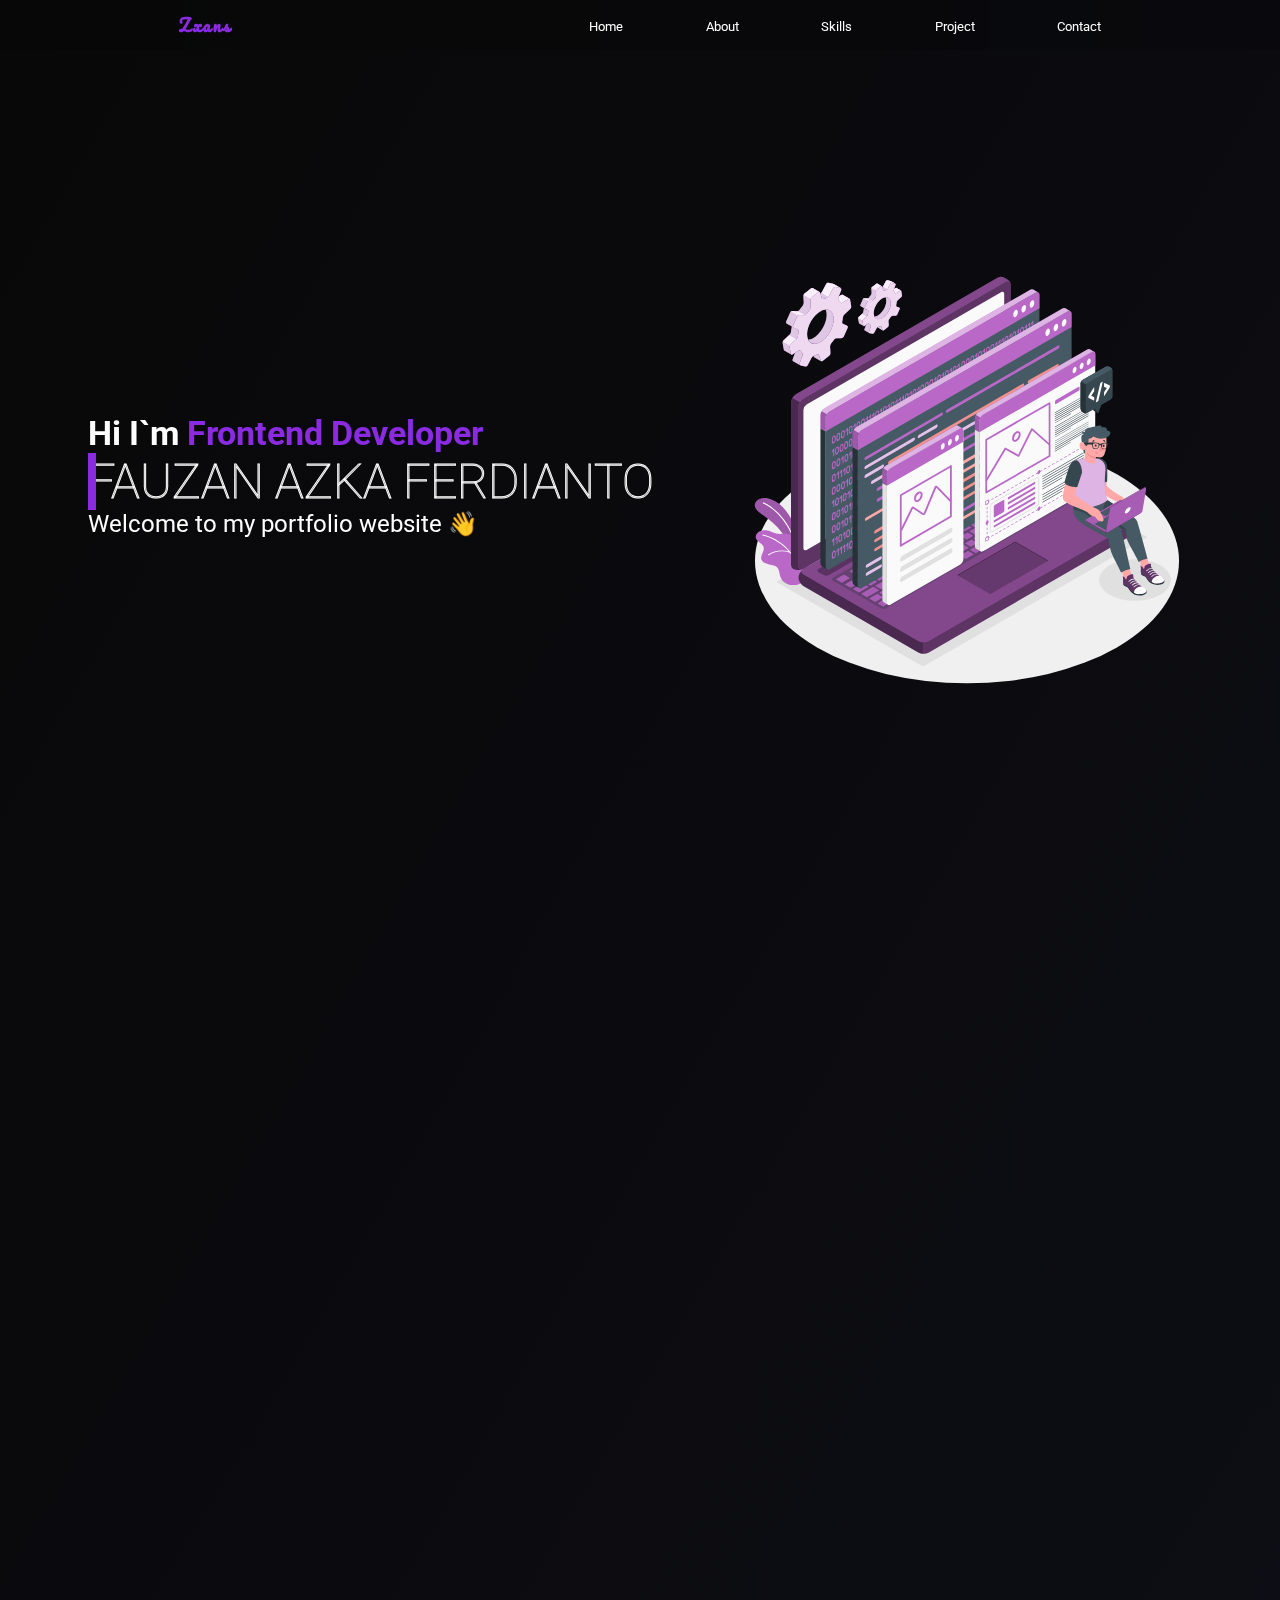
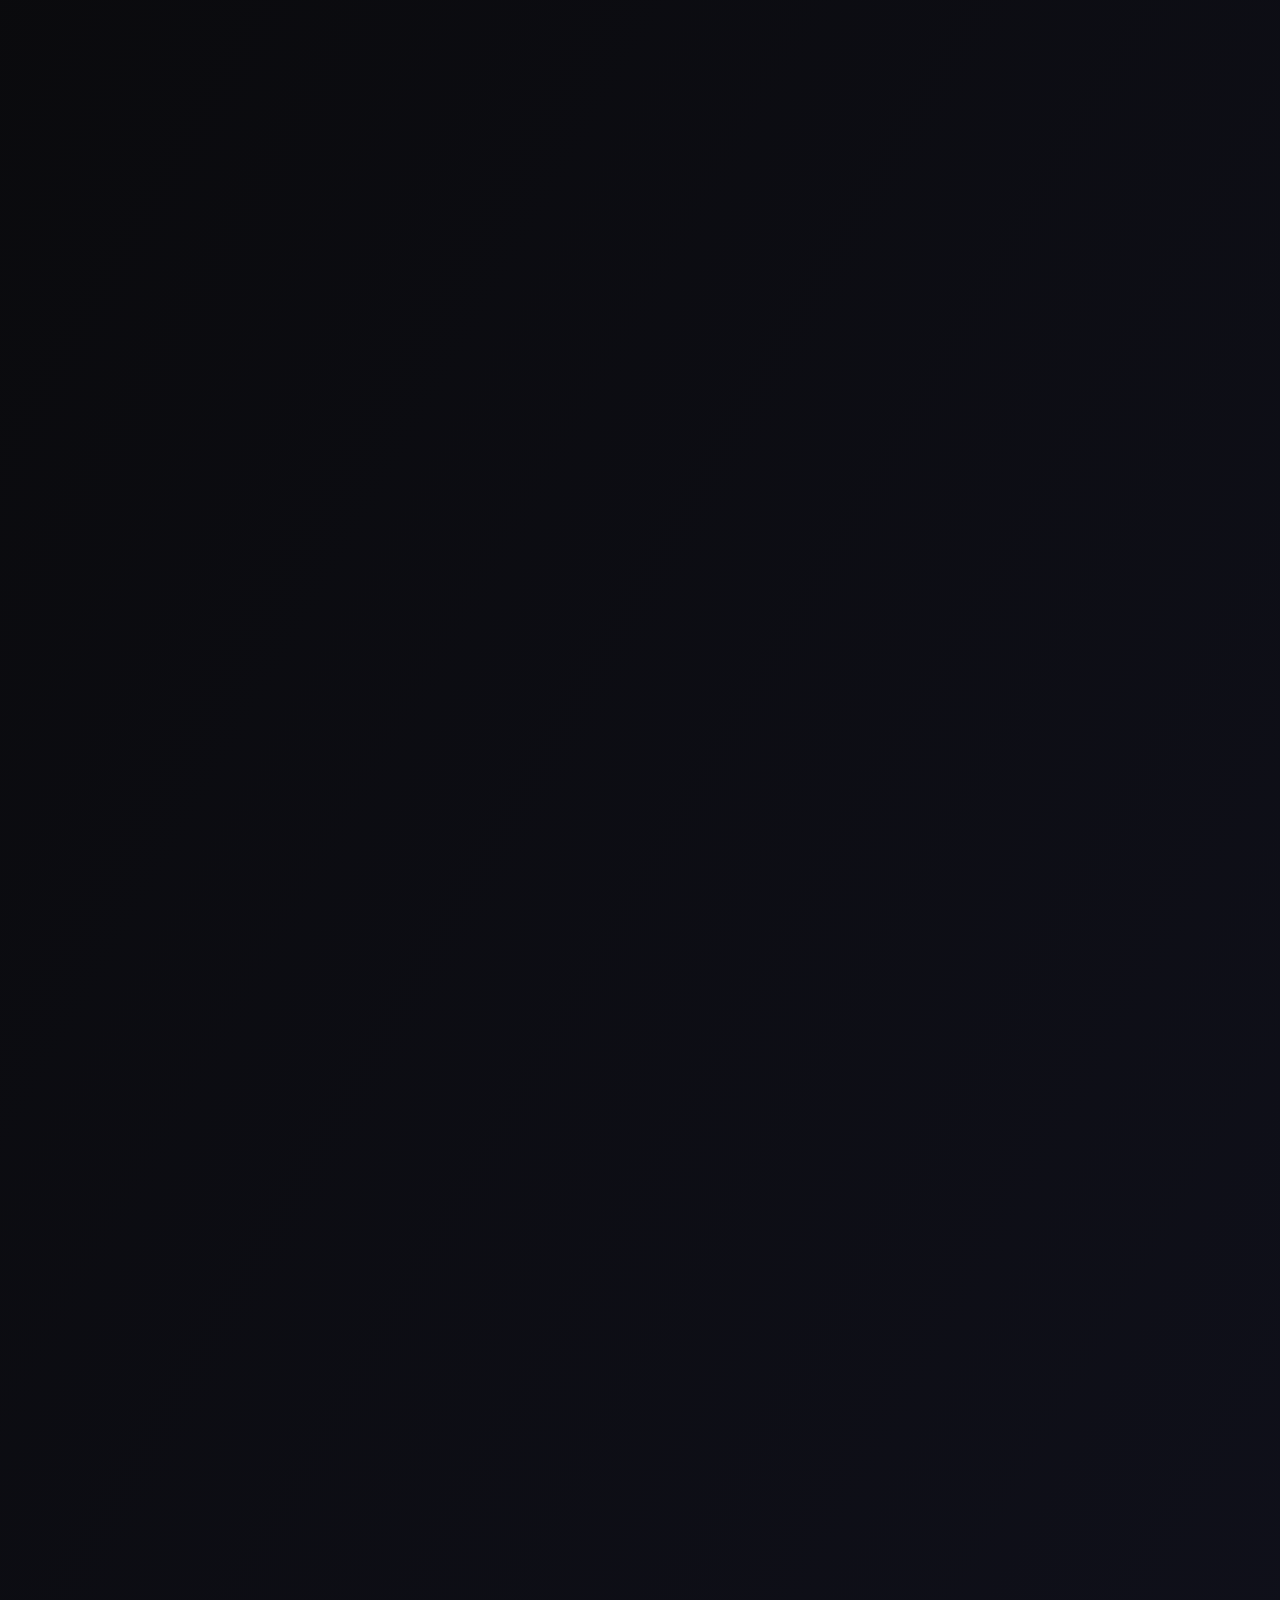
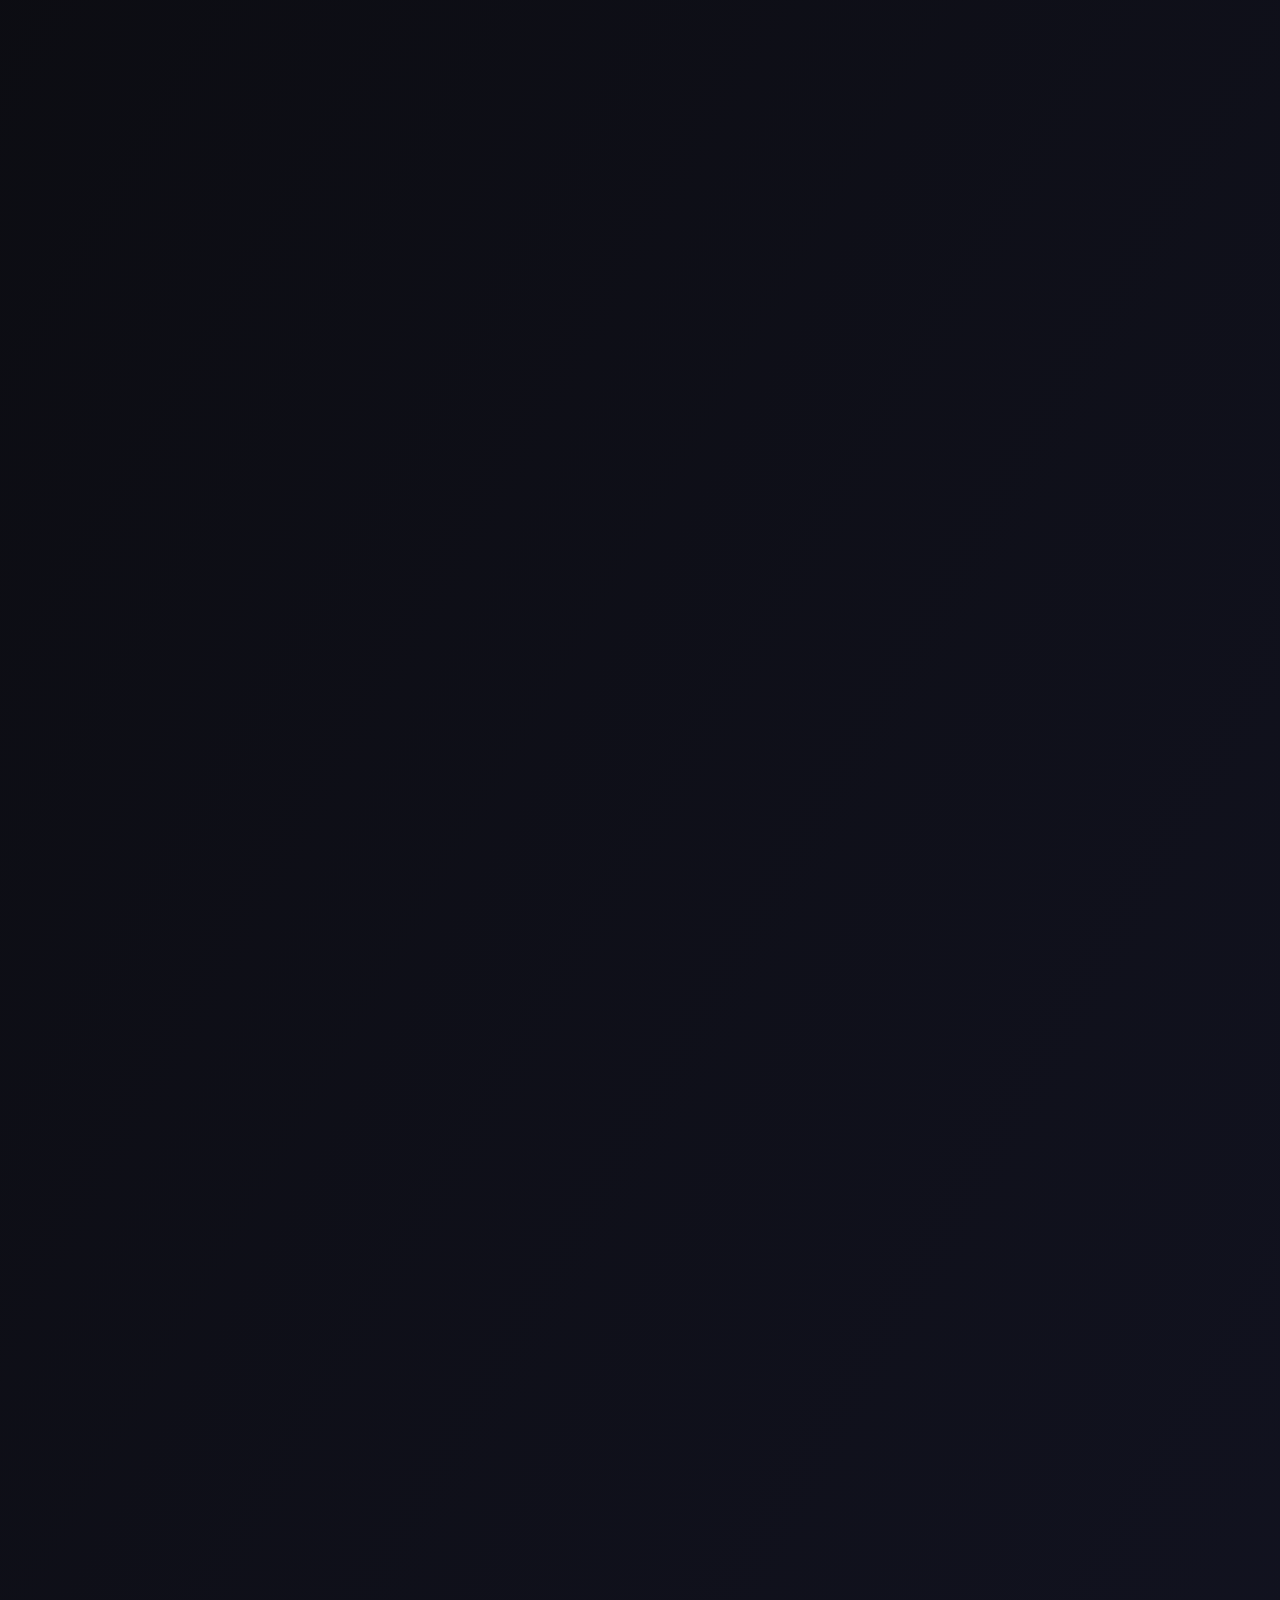
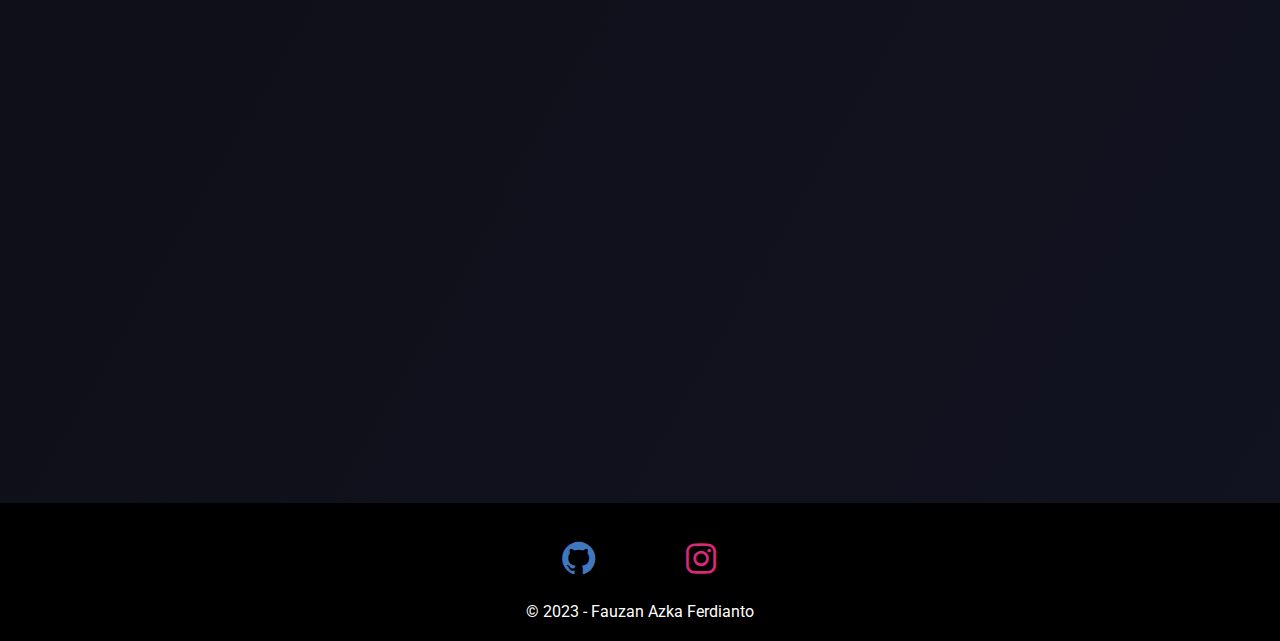
<file: index.html>
<!DOCTYPE html>
<html lang="en">
<head>
    <meta charset="UTF-8">
    <meta name="viewport" content="width=device-width, initial-scale=1.0">
    <title>Portfolio - Fauzan</title>
    <link rel="stylesheet" href="css/style.css">
    <link rel="preconnect" href="https://fonts.googleapis.com">
    <link rel="preconnect" href="https://fonts.gstatic.com" crossorigin>
    <link href="https://fonts.googleapis.com/css2?family=Pacifico&family=Roboto&display=swap" rel="stylesheet">
    <link href="https://unpkg.com/aos@2.3.1/dist/aos.css" rel="stylesheet">
    <link href='https://unpkg.com/boxicons@2.1.4/css/boxicons.min.css' rel='stylesheet'>
</head>
<body>
        <!-- Start - Navbar -->
            <nav>
                <div class="logo">
                    <h4>Zxans</h4>
                </div>

                <ul class="">
                    <li><a href="#home">Home</a></li>
                    <li><a href="#about">About</a></li>
                    <li><a href="#skills">Skills</a></li>
                    <li><a href="#project">Project</a></li>
                    <li><a href="#contact">Contact</a></li>
                </ul>
                
                <div class="menu-toggle">
                    <input type="checkbox">
                    <span></span>
                    <span></span>
                    <span></span>
                </div>
            </nav>
        <!-- End - Navbar -->

        
        <!-- Start - Home -->
        <section id="home" class="home">
            <div data-aos="fade-up"
            data-aos-duration="3000" class="home-wrap">
                <div class="home-content">
                    <h5>Hi I`m <span class="">Frontend Developer</span> </h5>
                    <h1>FAUZAN AZKA FERDIANTO</h1>
                    <p>Welcome to my portfolio website <span>👋</span></p>
                </div>

                <div class="home-img">
                    <img src="img/Developer activity-amico.svg" alt="">
                </div>
            </div>
        </section>
        <!-- End - Home -->

        <!-- Start - About -->
        <section id="about" class="about">
            <div data-aos="fade-up"
            data-aos-duration="3000" class="about-wrap">
                <div class="about-title">
                    <h1>ABOUT</h1>
                </div>

                <div class="about-content">
                    <div class="about-img">
                        <img src="img/fauzan.jpg" alt="">
                    </div>

                    <div class="about-txt">
                        <p>Hallo! Saya adalah Fauzan Azka Ferdianto, seorang mahasiswa teknik informatika yang bersemangat untuk belajar dan berkembang di dunia teknologi. Saat ini, saya sedang mengejar gelar sarjana dalam bidang Teknik Informatika di Universitas Pasundan <br>Saya sangat antusias untuk mempelajari lebih lanjut dan terlibat dalam proyek-proyek yang memungkinkan saya untuk mengaplikasikan pengetahuan dan keterampilan saya. Jika Anda tertarik untuk berkolaborasi atau berbagi gagasan, jangan ragu untuk menghubungi saya.</p>
                        
                    </div>
                </div>
            </div>
        </section>
        <!-- End - About -->

        <!-- Start - Skills -->
        <section id="skills" class="skills">
            <div data-aos="fade-up"
            data-aos-duration="3000" class="skills-wrap">
                <div class="skills-title">
                    <h1>SKILLS</h1>
                </div>

                <div class="skills-content">
                    <div class="html">
                        <img src="img/html.png" alt="logo html">
                        <p>HTML</p>
                    </div>

                    <div class="css">
                        <img src="img/css.png" alt="logo css">
                        <p>CSS</p>
                    </div>

                    <div class="premiere">
                        <img src="img/premiere-pro.png" alt="">
                        <p>PREMIERE</p>
                    </div>
                </div>
            </div>
        </section>
        <!-- End - Skills -->

        <!-- Start - project -->
        <section id="project" class="project">
            <div data-aos="fade-up"
            data-aos-duration="3000" class="project-wrap">
                <div class="project-title">
                    <h1>PROJECTS</h1>
                </div>

                <div class="project-content">
                    <div class="profile-card">
                        <a href="project/Profile Card/index.html" target="_blank">
                            <img src="img/Profile-card.png" alt="">
                        </a>
                    </div>

                    <div class="barca">
                        <a href="project/Latihan7/index.html" target="_blank">
                            <img src="img/barca.png" alt="">
                        </a>
                    </div>

                    <div class="naruto">
                        <a href="project/Latihan5/gallery/index.html" target="_blank">
                            <img src="img/naruto.png" alt="">
                        </a>
                    </div>
                </div>
            </div>
        </section>
        <!-- End - project -->
    
        <!-- Start - contact -->
        <section id="contact" class="contact">
            <div data-aos="fade-up"
            data-aos-duration="3000" class="contact-wrap">
                <div class="contact-title">
                    <h1>CONTACT</h1>
                </div>

                <div class="contact-content">
                    <div class="contact-form">
                        <form name="portfolio-contact-form">
                            <label for="name">Name:</label>
                            <input type="text" id="name" name="nama" required>
                
                            <label for="email">Email:</label>
                            <input type="email" id="email" name="email" required>
                
                            <label for="message">Message:</label>
                            <textarea id="message" name="pesan" required></textarea>
                
                            <button type="submit">Submit</button>
                        </form>
                    </div>

                    <div class="contact-right">
                        <div class="contact-item">
                            <div class="contact-item-logo">
                                <img src="img/address.png" alt="">
                            </div>
                            <div class="contact-item-detail">
                                <h4>Address</h4>
                                <p>Bandung Jawa Barat Indonesia</p>
                            </div>
                        </div>

                        <div class="contact-item">
                            <div class="contact-item-logo">
                                <img src="img/phone.png" alt="">
                            </div>
                            <div class="contact-item-detail">
                                <h4>Phone</h4>
                                <p>081394579557</p>
                            </div>
                        </div>

                        <div class="contact-item">
                            <div class="contact-item-logo">
                                <img src="img/email.png" alt="">
                            </div>
                            <div class="contact-item-detail">
                                <h4>Email</h4>
                                <p>azkaferdianto225@gmail.com</p>
                            </div>
                        </div>
                    </div>
                </div>
            </div>
        </section>
        <!-- End - Contact -->

        <!-- Start - Footer -->
        <footer class="footer">
                <div class="footer-sosmed">
                    <div class="github">
                        <a href="https://github.com/smthlikeu" target="_blank">
                            <i class='bx bxl-github' style='color:#4078c0' ></i>
                        </a>
                    </div>

                    <div class="instagram">
                        <a href="https://www.instagram.com/fauzanazkf_/" target="_blank">
                            <i class='bx bxl-instagram' style='color:#d62976'  ></i>
                        </a>
                    </div>
                </div>
                
                <div class="footer-content">
                    <p> &copy; 2023 - Fauzan Azka Ferdianto</p>
                </div>
        </footer>
        <!-- End - Footer -->


       
    <script src="js/script.js"></script>
    <script src="https://unpkg.com/aos@2.3.1/dist/aos.js"></script>
    <script>
        AOS.init();
    </script>
    <script>
        const scriptURL = 'https://script.google.com/macros/s/AKfycbxmsnEtZ78G9hVDo58r3S6lGe6Ffw679TjgUC4N_fB3gSS9U11ZaSrzlanIcrIDCVvj/exec'
        const form = document.forms['portfolio-contact-form']
        

      
        form.addEventListener('submit', e => {
          e.preventDefault()
          fetch(scriptURL, { method: 'POST', body: new FormData(form)})
            .then((response) => {
                console.log('Success!', response)
                form.reset();
            })
            .catch((error) => console.error('Error!', error.message))
        })
      </script>
</body>
</html>
</file>
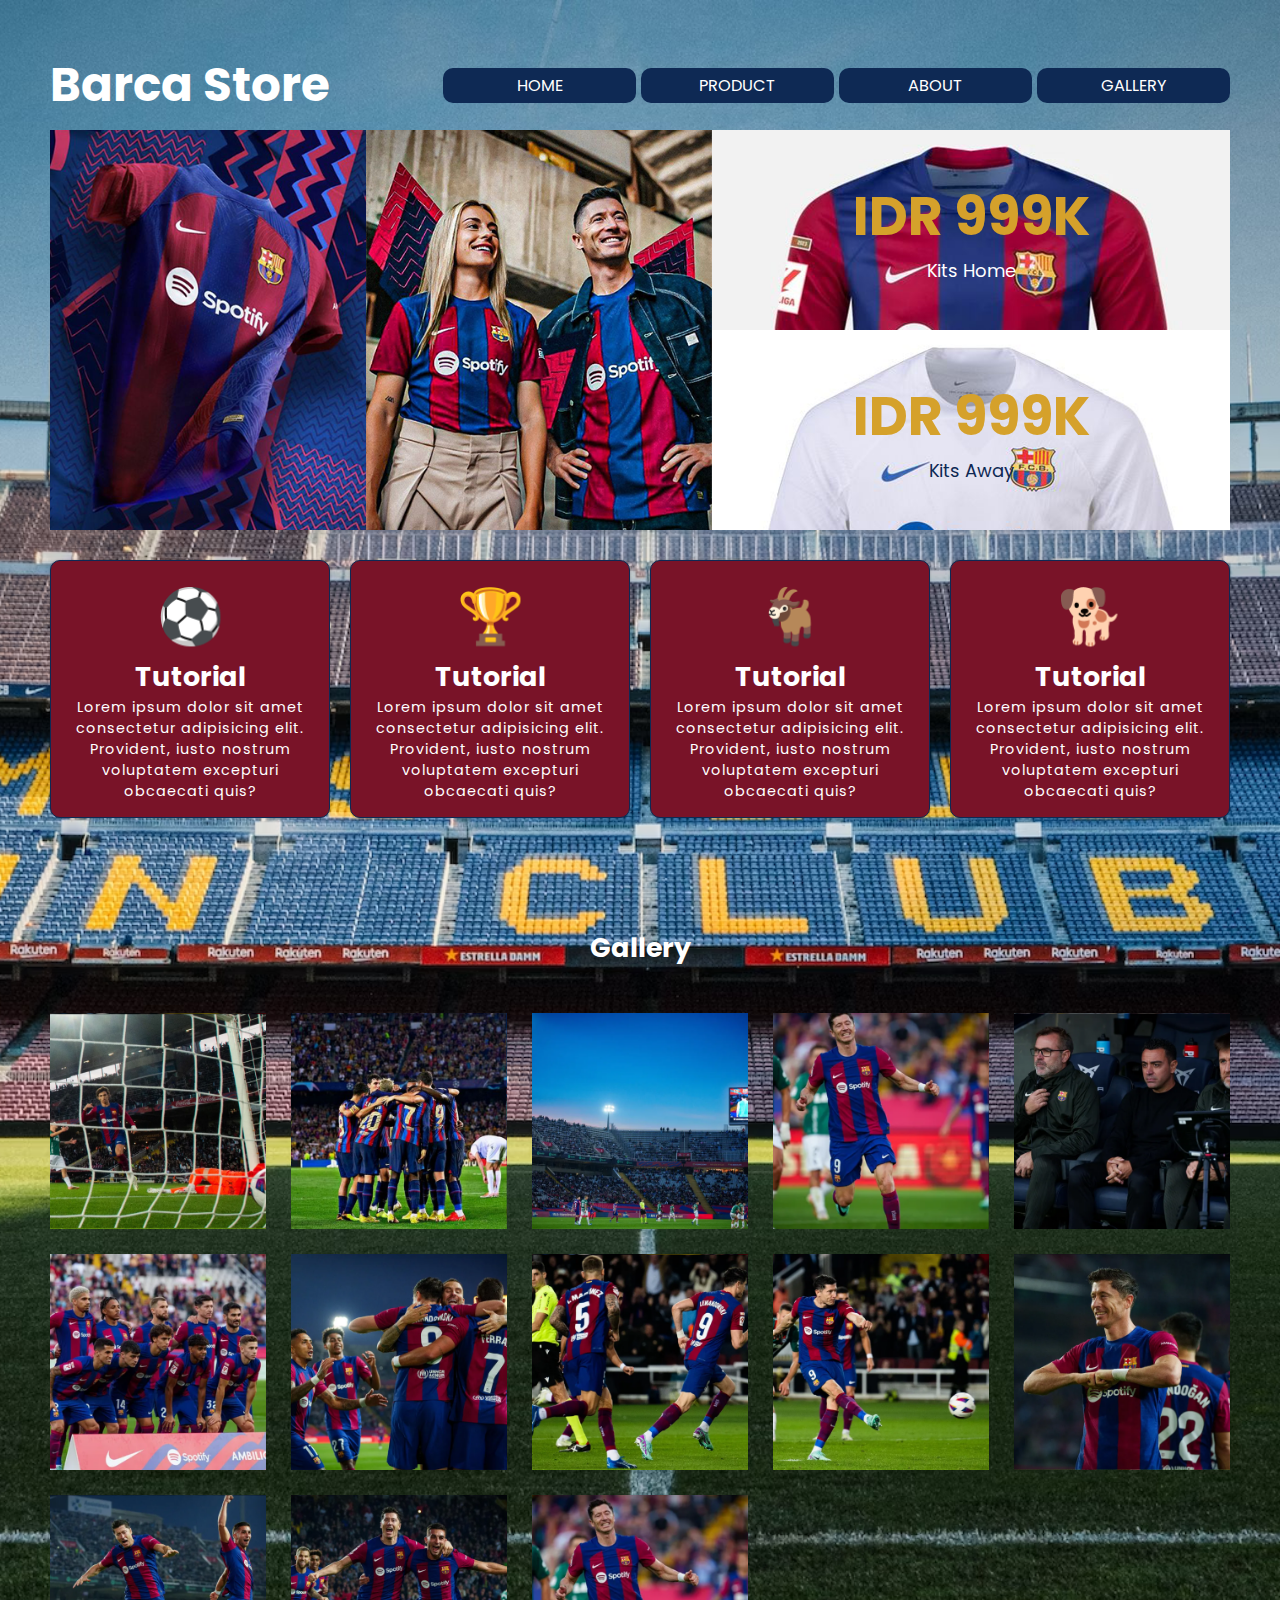
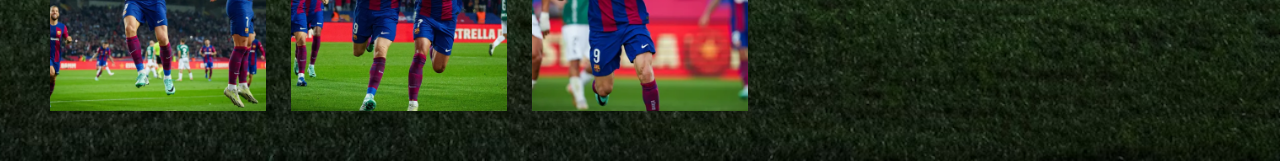
<file: project/Latihan7/index.html>
<!DOCTYPE html>
<html lang="en">
<head>
    <meta charset="UTF-8">
    <meta name="viewport" content="width=device-width, initial-scale=1.0">
    <title>Barcelona Merch</title>
    <link rel="preconnect" href="https://fonts.googleapis.com">
    <link rel="preconnect" href="https://fonts.gstatic.com" crossorigin>
    <link href="https://fonts.googleapis.com/css2?family=Poppins:wght@100;400&display=swap" rel="stylesheet">
    <link rel="stylesheet" href="style.css">
</head>
<body>

    <div class="container">
        <header class="header">
            <div class="hero">
                <h2 class="heading">Barcelona Merch Shop</h2>
                <p class="sub-heading">Kits</p>
            </div>
            <div class="features feature-1">
                <h4 class="price">IDR 999K</h4>
                <p class="item">Kits Home</p>
            </div>
            <div class="features feature-2">
                <h4 class="price">IDR 999K</h4>
                <p class="item">Kits Away</p>
            </div>
        </header>

        <nav class="menu">
            <div class="menu-toggle">
                <input type="checkbox">
                <span></span>
                <span></span>
                <span></span>
            </div>
            <div class="brand">
                <h1>Barca Store</h1>
            </div>
            <ul class="menu-list">
                <li><a href="">Home</a></li>
                <li><a href="">Product</a></li>
                <li><a href="">About</a></li>
                <li><a href="">Gallery</a></li>
            </ul>
        </nav>

        <section class="services">
            <div class="service">
                <div class="icon">⚽</div>
                <h3>Tutorial</h3>
                <p>Lorem ipsum dolor sit amet consectetur adipisicing elit. Provident, iusto nostrum voluptatem excepturi obcaecati quis?</p>
            </div>
            <div class="service">
                <div class="icon">🏆</div>
                <h3>Tutorial</h3>
                <p>Lorem ipsum dolor sit amet consectetur adipisicing elit. Provident, iusto nostrum voluptatem excepturi obcaecati quis?</p>
            </div>
            <div class="service">
                <div class="icon">🐐</div>
                <h3>Tutorial</h3>
                <p>Lorem ipsum dolor sit amet consectetur adipisicing elit. Provident, iusto nostrum voluptatem excepturi obcaecati quis?</p>
            </div>
            <div class="service">
                <div class="icon">🐕</div>
                <h3>Tutorial</h3>
                <p>Lorem ipsum dolor sit amet consectetur adipisicing elit. Provident, iusto nostrum voluptatem excepturi obcaecati quis?</p>
            </div>
        </section>

        <section class="gallery">
           <h2>Gallery</h2>
            <img src="img/1.png" alt="">
            <img src="img/2.png" alt="">
            <img src="img/3.png" alt="">
            <img src="img/4.png" alt="">
            <img src="img/5.png" alt="">
            <img src="img/6.png" alt="">
            <img src="img/7.png" alt="">
            <img src="img/8.png" alt="">
            <img src="img/9.png" alt="">
            <img src="img/10.png" alt="">
            <img src="img/11.png" alt="">
            <img src="img/12.png" alt="">
            <img src="img/13.png" alt="">
        </section>
    </div>
    <script>
        const menuToggle = document.querySelector('.menu-toggle input');
        const nav = document.querySelector('nav ul');

        menuToggle.addEventListener('click', function() {
        nav.classList.toggle('slide');
        });
    </script>
</body>
</html>
</file>
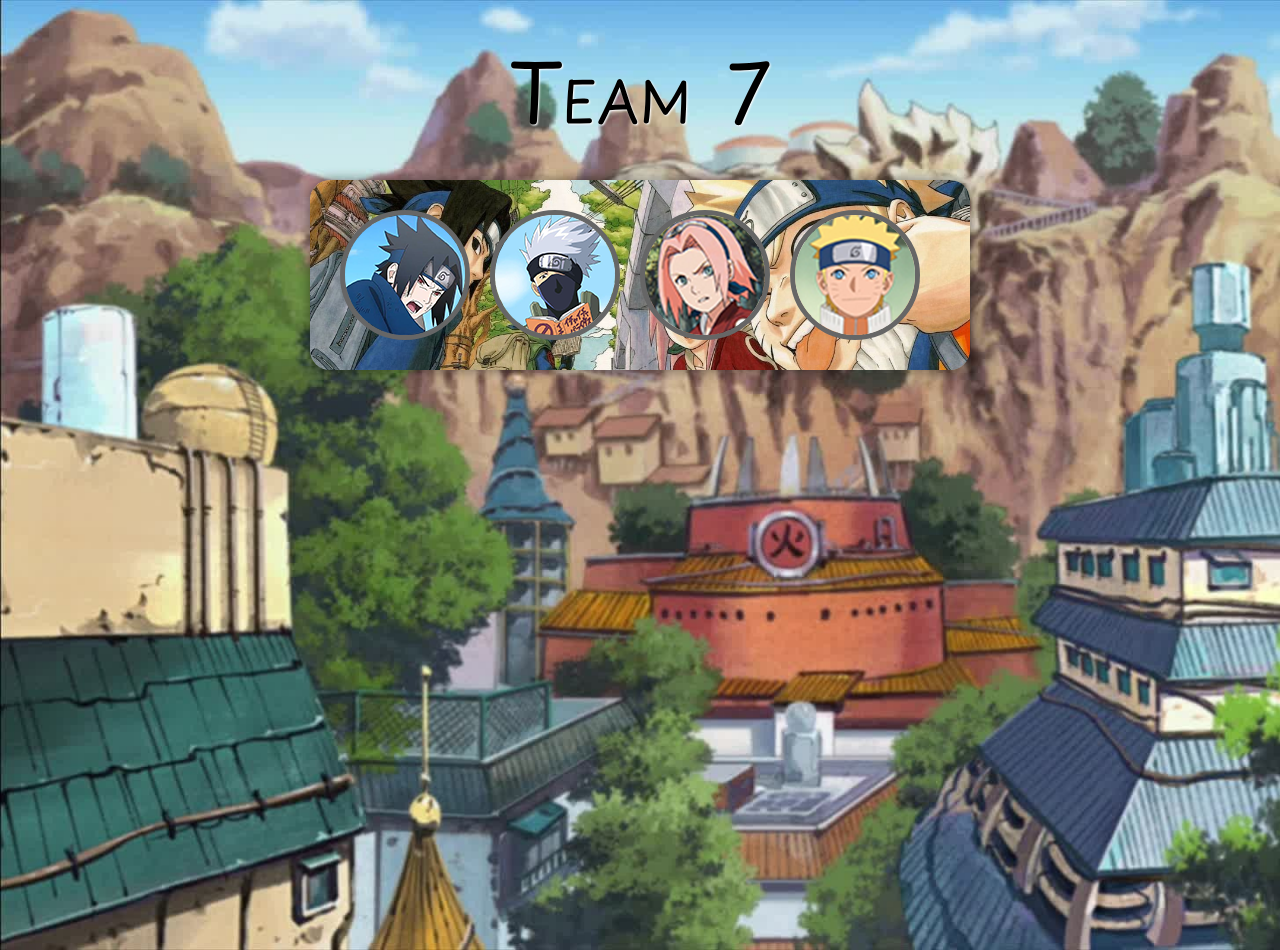
<file: project/Latihan5/gallery/index.html>
<!DOCTYPE html>
<html lang="en">
<head>
    <meta charset="UTF-8">
    <meta name="viewport" content="width=device-width, initial-scale=1.0">
    <title>Tugas 5</title>
    <link rel="stylesheet" href="css/reset.css">
    <link rel="stylesheet" href="css/stylesheet.css">



</head>
<body>
    <h1>Team 7</h1>

    <div class="container">

        <ul class="gallery">
            <li>
                <a href="#gambar-1">
                    <img src="img/thumbs/sasuke.png" alt="Sasuke">
                    <span>Sasuke</span>
                </a>

                <div class="overlay" id="gambar-1">
                    <a href="#" class="close">x close</a>
                    <a href="#gambar-4" class="prev">prev</a>
                    <img src="img/full/sasuke.png" alt="Sasuke">
                    <a href="#gambar-2" class="next">next</a>
                </div>
            </li>

            <li>
                <a href="#gambar-2">
                    <img src="img/thumbs/kakashi.png" alt="Kakashi">
                    <span>Kakashi</span>
                </a>

                
                <div class="overlay" id="gambar-2">
                    <a href="#" class="close">x close</a>
                    <a href="#gambar-1" class="prev">prev</a>
                    <img src="img/full/kakashi.png" alt="Kakashi">
                    <a href="#gambar-3" class="next">next</a>
                </div>
            </li>
            
            <li>
                <a href="#gambar-3">
                    <img src="img/thumbs/sakura.png" alt="Sakura">
                    <span>Sakura</span>
                </a>

                
                <div class="overlay" id="gambar-3">
                    <a href="#" class="close">x close</a>
                    <a href="#gambar-2" class="prev">prev</a>
                    <img src="img/full/sakura.png" alt="Sakura">
                    <a href="#gambar-4" class="next">next</a>
                </div>
            </li>
            
            <li>
                <a href="#gambar-4">
                    <img src="img/thumbs/naruto.png" alt="Naruto">
                    <span>Naruto</span>
                </a>

                <div class="overlay" id="gambar-4">
                    <a href="#" class="close">x close</a>
                    <a href="#gambar-3" class="prev">prev</a>
                    <img src="img/full/naruto.png" alt="Naruto">
                    <a href="#gambar-1" class="next">next</a>
                </div>
            </li>
    
            <div class="clear"></div>
        </ul>
    </div>

    
</body>
</html>
</file>
<file: css/style.css>
* {
  margin: 0;
  padding: 0;
  scroll-behavior: smooth;
  box-sizing: border-box;
  text-decoration: none;
}

body {
  font-family: 'Roboto', sans-serif;
  overflow-x: hidden;
  background-image: linear-gradient(120deg, #080808, #121321);
  color: #fff;
}
/* Start - Navbar */
nav {
  display: flex;
  background-color: rgba(0, 0, 0, 0.1);
  backdrop-filter: blur(100px);
  justify-content: space-around;
  color: #fff;
  height: 50px;
  align-items: center;
  position: fixed;
  width: 100%;
  top: 0;
  right: 0;
  z-index: 999;
}

nav .logo {
  font-family: 'Pacifico', cursive;
  letter-spacing: 2px;
  color: blueviolet;
}

nav ul {
  display: flex;
  list-style: none;
  width: 40%;
  justify-content: space-between;
}

nav ul li a {
  color: #fff;
  text-decoration: none;
  font-size: 0.8em;
}

nav ul li a:hover {
  color: blueviolet;
}

/* Hamburger menu */
.menu-toggle {
  display: none;
  flex-direction: column;
  height: 20px;
  justify-content: space-between;
  position: relative;
}

.menu-toggle input {
  position: absolute;
  width: 40px;
  height: 28px;
  left: -5px;
  top: -3px;
  opacity: 0;
  cursor: pointer;
  z-index: 998;
}

.menu-toggle span {
  display: block;
  width: 28px;
  height: 3px;
  background-color: rgb(195, 169, 220);
  border-radius: 3px;
  transition: all 0.5s;
}

/* Hamburger Menu Animasi */
.menu-toggle span:nth-child(2) {
  transform-origin: 0 0;
}

.menu-toggle span:nth-child(4) {
  transform-origin: 0 100%;
}

.menu-toggle input:checked ~ span:nth-child(2) {
  background-color: blueviolet;
  transform: rotate(45deg) translate(-1px, -1px);
}

.menu-toggle input:checked ~ span:nth-child(4) {
  background-color: blueviolet;
  transform: rotate(-45deg) translate(-1px, 0);
}

.menu-toggle input:checked ~ span:nth-child(3) {
  transform: scale(0);
}
/* End - Navbar */

/* Start - Home */

.home-wrap {
  display: flex;
  justify-content: space-evenly;
  align-items: center;
  flex-direction: row;
  padding: 250px 0 250px;
}

.home .home-img {
  width: 450px;
  height: 450px;
  display: flex;
  align-items: center;
  justify-content: center;
}
.home-content {
  display: flex;
  flex-direction: column;
  justify-content: space-between;
}

.home-content h5 {
  font-size: 34px;
}

.home-content h5 span {
  color: blueviolet;
}

.home-content h1 {
  font-size: 48px;
  -webkit-text-stroke: 1px #fff;
  color: transparent;
  font-weight: 100;
  position: relative;
}

.home-content h1::before {
  content: 'FAUZAN AZKA FERDIANTO';
  position: absolute;
  width: 0%;
  height: 100%;
  overflow: hidden;
  color: blueviolet;
  border-right: 8px solid blueviolet;
  transition: 1s ease-in-out;
}

.home-content h1:hover::before {
  width: 100%;
  filter: drop-shadow(0 0 10px rgb(138, 43, 226));
}

.home-content p {
  font-size: 24px;
}
/* End - Home */

/* Start - About */

.about-wrap {
  display: flex;
  flex-direction: column;
  padding: 100px 0 300px;
}

.about-title {
  margin: auto;
  font-size: 48px;
  color: transparent;
  -webkit-text-stroke: 0.1px #fff;
}

.about-content {
  display: flex;
  text-align: justify;
  align-items: center;
  justify-content: space-evenly;
  margin-top: 150px;
}

.about-img {
  width: 300px;
  height: 300px;
  border-radius: 50%;
  border: 3px solid blueviolet;
  overflow: hidden;
}

.about-img img {
  height: 100%;
  width: 100%;
  transition: 0.5s;
}

.about-img img:hover {
  transform: scale(1.2);
}

.about-txt {
  font-size: 20px;
  width: 50%;
  text-align: justify;
  padding: 20px;
  background: linear-gradient(135deg, rgba(255, 255, 255, 0.1), rgba(255, 255, 255, 0));
  backdrop-filter: blur(10px);
  -webkit-backdrop-filter: blur(10px);
  border-radius: 20px;
  border: 1px solid rgba(255, 255, 255, 0.18);
  box-shadow: 0 8px 32px 0 rgba(138, 43, 226, 0.37);
}
/*  End - About */

/* Start - Skills */
.skills-wrap {
  display: flex;
  flex-direction: column;
  text-align: center;
  padding: 100px 0 300px;
}

.skills-title {
  font-size: 48px;
  color: transparent;
  -webkit-text-stroke: 0.1px #fff;
}

.skills-content {
  display: flex;
  justify-content: space-evenly;
  margin-top: 150px;
}

.html img,
.css img,
.premiere img {
  width: 100%;
  height: 100%;
  margin-bottom: 10px;
}

.html,
.css,
.premiere {
  height: 200px;
  width: 200px;
  padding: 50px;
  background: linear-gradient(135deg, rgba(255, 255, 255, 0.1), rgba(255, 255, 255, 0));
  backdrop-filter: blur(10px);
  -webkit-backdrop-filter: blur(10px);
  border-radius: 20px;
  border: 1px solid rgba(255, 255, 255, 0.18);
  box-shadow: 0 8px 32px 0 rgba(138, 43, 226, 0.37);
  transition: 1s;
}

.html :hover,
.css :hover,
.premiere :hover {
  transform: scale(1.1);
}

/* End - Skills */

/* Start - project */
.project-wrap {
  display: flex;
  flex-direction: column;
  text-align: center;
  padding: 100px 0 0;
}

.project-title {
  font-size: 48px;
  color: transparent;
  -webkit-text-stroke: 0.1px #fff;
}

.project-content {
  flex-direction: column;
  margin: 100px auto 0;
  width: 80%;
}

.project-content img {
  border-radius: 10px;
  margin-bottom: 100px;
}

.profile-card img,
.barca img,
.naruto img {
  width: 70%;
  height: 70%;
  transition: 0.5s;
}

.profile-card img:hover,
.barca img:hover,
.naruto img:hover {
  transform: scale(1.1);
}
/* End - project */

/* Start - Contact */

.contact-wrap {
  display: flex;
  flex-direction: column;
  padding: 100px 0 95px;
}

.contact-title {
  font-size: 48px;
  color: transparent;
  -webkit-text-stroke: 0.1px #fff;
  text-align: center;
}

.contact-content {
  display: flex;
  justify-content: space-around;
  margin: 120px 0 30px;
}

.contact-form {
  width: 100%;
  max-width: 600px;
  padding: 20px;
  box-sizing: border-box;
}

form {
  display: flex;
  flex-direction: column;
}

label {
  margin-bottom: 5px;
}

input,
textarea {
  margin-bottom: 20px;
  padding: 10px;
  border: 1px solid #ccc;
  border-radius: 4px;
  resize: none;
}

textarea {
  height: 100px;
}

button {
  background-color: #4caf50;
  color: white;
  padding: 10px 20px;
  border: none;
  border-radius: 4px;
  cursor: pointer;
  width: 100%;
}

button:hover {
  background-color: #45a049;
}

.contact-right {
  display: flex;
  flex-direction: column;
  padding-top: 40px;
}

.contact-item {
  display: flex;
  flex-direction: row;
  gap: 25px;
  margin-bottom: 62px;
}

.contact-item-logo {
  padding: 10px;
  background-color: white;
  border-radius: 20%;
}

.contact-item-logo img {
  width: 22px;
  height: 22px;
}

/* End - Contact */

/* Start - Footer */
.footer {
  background-color: rgb(0, 0, 0);
  backdrop-filter: blur(100px);
  text-align: center;
  color: white;
  padding: 20px;
}

.footer-sosmed {
  display: flex;
  flex-direction: row;
  gap: 50px;
  align-items: center;
  justify-content: center;
}

.github,
.instagram {
  font-size: 40px;
  margin: 16px;
}

/* End - Footer */

/* Responsive Breakpoint */
/* ukuran tablet */
@media screen and (max-width: 768px) {
  nav ul {
    width: 50%;
  }

  .home-wrap {
    flex-direction: column-reverse;
    text-align: center;
  }

  .home-content {
    margin-top: 50px;
  }

  .home .home-img {
    width: 270px;
    height: 270px;
  }

  .home-content h1::before {
    display: none;
  }

  .about-content {
    display: flex;
    flex-direction: column;
    margin-top: 50px;
  }

  .about-img {
    width: 250px;
    height: 250px;
  }

  .about-txt {
    margin-top: 50px;
    width: 80%;
  }

  .skills-content {
    flex-direction: column;
    margin: 50px auto 0;
    gap: 20px;
  }

  .project-content {
    margin-top: 50px;
  }

  .project-content img {
    margin-bottom: 25px;
  }

  .contact-content {
    flex-direction: column;
    margin-top: 50px;
  }

  .contact-form {
    width: 80%;
    margin: auto;
  }

  .contact-right {
    margin: 0 auto;
  }
}

/* ukuran mobile */
@media screen and (max-width: 576px) {
  .menu-toggle {
    display: flex;
  }

  nav ul {
    position: absolute;
    right: 0;
    top: 0;
    width: 40%;
    height: 800px;
    justify-content: space-evenly;
    flex-direction: column;
    align-items: center;
    background-color: black;
    z-index: -1;
    transform: translateX(100%);
    transition: all 1s;
    opacity: 0;
  }

  nav ul.slide {
    opacity: 1;
    transform: translateX(0);
  }

  .home-wrap {
    flex-direction: column-reverse;
    padding: 100px 0 0;
    margin: auto;
    width: 100%;
  }

  .home .home-img {
    width: 270px;
    height: 270px;
  }

  .about-title,
  .skills-title,
  .project-title,
  .contact-title {
    font-size: 32px;
  }

  .about-wrap {
    padding-bottom: 0;
  }

  .about-img {
    width: 150px;
    height: 150px;
  }

  .about-txt {
    font-size: 14px;
  }

  .html img,
  .css img,
  .premiere img {
    width: 90%;
    height:90%;
    margin-bottom: 10px;
  }

  .html,
  .css,
  .premiere {
    height: 150px;
    width: 150px;
    padding: 30px;
  }

  .skills-wrap {
    padding-bottom: 0;
  }
  
  .project-wrap {
    padding-bottom:60px;
  }

  .contact-wrap {
    padding-bottom:0 ;
  }
}
</file>
<file: project/Latihan7/style.css>
* {
    margin: 0;
    padding: 0;
}

img {
    width: 100%;
}

body {
    background-color: #ddd;
    font-size: 18px;
    font-family: 'Poppins', sans-serif;
    margin: 50px;
    background-image: url(img/bg.png);
    background-size: cover;
    background-repeat: no-repeat;
    background-position: center;
}

/* container */
.container {
    display: grid;
    gap: 10px;
}

/* Header */
.header {
    display: grid;
    grid-template-areas: 
        'hero hero feature-1'
        'hero hero feature-2';
}

.hero {
    grid-area: hero;
    min-height: 300px;
    background-image: url(img/hero.png);
    background-size: cover;
    background-position: center;
    padding: 50px;
}

.hero > * {
    display: none;
}

.features {
    background-color: #000;
    color: white;
    display: grid;
    /* justify-content: center;
    align-content: center; */
    place-content: center;
    text-align: center;
    cursor: pointer;
}

.feature-1 {
    grid-area: feature-1;
    background-image: url(img/home.png);
    background-size: cover;
    color: white;
}

.feature-2 {
    grid-area: feature-2;
    background-image: url(img/away.png);
    background-size: cover;
    color: #0E2954;
}

.features .price {
    font-size: 3em;
    font-weight: 200px;
    color: #D5A12B;
}


/* Navigasi */
.menu {
    order: -1;
    display: grid;
    grid-template-columns: 1fr 2fr;
    align-items: center;
}

.menu .brand {
    font-size: 1.3em;
    color: #000000;
}

.menu .brand h1 {
    color: white;
}

.menu ul {
    list-style: none;
    display: grid;
    grid-template-columns: repeat(auto-fit, minmax(100px, 1fr));
    gap: 5px;
}

.menu a {
    display: block;
    background-color: #0E2954;
    color: white;
    text-decoration: none;
    text-align: center;
    padding: 5px;
    text-transform: uppercase;
    font-size: 0.9em;
    border-radius: 10px;
}

.menu a:hover {
    background-color: #791328;
}

/* Hamburger menu */
.menu-toggle {
    display: none;
    flex-direction: column;
    height: 20px;
    justify-content: space-between;
    position: relative;
    z-index: 2;
}

.menu-toggle input {
    position: absolute;
    width: 40px;
    height: 28px;
    left: -5px;
    top: -3px;
    opacity: 0;
    cursor: pointer;
    z-index: 2;
}

.menu-toggle span {
    display: block;
    width: 28px;
    height: 3px;
    background-color: #0E2954 ;
    border-radius: 3px;
    transition: all 0.5s;
}

/* Hamburger Menu Animasi */
.menu-toggle span:nth-child(2) {
    transform-origin: 0 0;
}

.menu-toggle span:nth-child(4) {
    transform-origin: 0 100%;
}

.menu-toggle input:checked ~ span:nth-child(2) {
    background-color: #B02F55;
    transform: rotate(45deg) translate(-1px, -1px);
}

.menu-toggle input:checked ~ span:nth-child(4) {
    background-color: #B02F55;
    transform: rotate(-45deg) translate(-1px, 0);
}

.menu-toggle input:checked ~ span:nth-child(3) {
    transform: scale(0);
}

/* services */
.services {
    display: grid;
    grid-template-columns: repeat(auto-fit, minmax(200px, 1fr));
    gap: 20px;
}

.service {
    background-color: #791328;
    padding: 15px;
    text-align: center;
    border: 1px solid #0E2954;
    border-radius: 10px;
    box-shadow: 0 0 2px rgba(0, 0, 0, 0.3);
    color: white;
    margin-top: 20px;
}

.service:hover {
    background-color: #0E2954;
}

.service .icon {
    font-size: 3em;
}

.service h3 {
    font-size: 1.5em;
}

.service p {
    font-weight: 200px;
    letter-spacing: 1px;
    font-size: 0.8em;
}

/* Gallery */
.gallery {
    margin-top: 100px;
    display: grid;
    grid-template-columns: repeat(auto-fit, minmax(200px, 1fr));
    gap: 25px;
}

.gallery h2 {
    color: white;
    /* grid-column-start: 1;
    grid-column-end: -1; */
    grid-column: 1 / -1;
    text-align: center;
    margin-bottom: 20px;
}

.gallery img:hover {
    transform: scale(1.1);
    transition: 0.8s;
}

/* Responsive breakpoint */
@media (max-width: 1024px) {
    .menu {
        order: inherit;
        grid-template-columns: 1fr;
    }

    .menu .brand {
        display: none;
    }

    .hero > * {
        display: block;
        background-color: #000;
        color: white;
        padding: 5px;
        margin-bottom: 5px;
    }

    .hero {
        display: flex;
        flex-direction: column;
        align-items: start;
        justify-content: center;
    }
}

@media (max-width: 768px) {
    .menu {
        order: -1;
        justify-items: end;
    }
    .menu-toggle {
        display: flex;
    }
    .menu ul {
        display: flex;
        position: absolute;
        right: 0;
        top: 0;
        width: 100%;
        height: 100vh;
        justify-content: space-evenly;
        flex-direction: column;
        align-items: center;
        background-color: #0E2954;
        z-index: 1;
        transform: translateY(-100%);
        transition: all 1s;
        opacity: 0;
    }

    .menu ul.slide {
        opacity: 1;
        transform: translateY(0);
    }
}

@media (max-width: 600px) {
    body {
        margin: 15px;
    }
    
    .header {
        grid-template-areas: 
        'hero'
        'feature-1'
        'feature-2';
    }
}
</file>
<file: project/Latihan5/gallery/css/stylesheet.css>
/* font */
@font-face {
    font-family: 'PlaypenSans';
    src: url(../fonts/PlaypenSans-VariableFont_wght.ttf) format(truetype);
}

body {
    background-image: url(../img/Background/konoha3.jpg);
    background-size:cover;
    background-repeat: no-repeat;
    font-family: 'PlaypenSans', Arial, Helvetica, sans-serif;
    font: 18px/36px ;
    height: 100vh;
    overflow: hidden;
}

h1 {
    font-size: 80px;
    font-variant: small-caps;
    margin: 50px 0;
    text-align: center;
    text-shadow: 1px 1px 2px rgb(255, 255, 255);
    color: #000000;
}

.container {
    width: 600px;
    background-image: url(../img/Background/teamseven.jpg);
    background-size: cover;
    background-position: 0 -100px;
    margin: 10px auto;
    padding: 30px;
    border-radius: 20px;
    box-shadow: 0 0 10px 3px rgba(0, 0, 0, 0.3);
}

.gallery li {
    width: 120px;
    height: 120px;
    /* overflow: hidden; */
    border: 5px solid #666;
    float: left;
    margin-right: 20px;
    position: relative;
}


.gallery li,
.gallery li a img,
.gallery li span {
    border-radius: 50%;
    transition: .3s;
}

.gallery li span {
    display: block;
    width: 120px;
    height: 120px;
    /* background-color: rgba(28, 28, 28, 0.5);*/
    position: absolute;
    top: 0;
    text-align: center;
    line-height: 120px;
    color: #ffffff;
    text-shadow: 1px 1px 1px #000000;
    opacity: 0;
    transform: scale(0);
    transition: .3s;
}

.gallery li a:hover img {
    transform: scale(1.2);
}

.gallery li a:hover span {
    opacity: 1;
    transform: scale(1.5);
}


.clear {
    clear: both;
}


/* Overlay */
.overlay {
    width: 0;
    height: 0;
    overflow: hidden;
    position: fixed;
    top: 0;
    left: 0;
    background: rgba(0,0,0,0);
    z-index: 9999;
    transition: .8s;
    text-align: center;
    padding: 100px 0;
}

.overlay:target {
    width: auto;
    height: auto;
    right: 0;
    bottom: 0;
    background: rgba(0,0,0,.8);
}

.overlay img {
    max-height: 100%;
    box-shadow: 2px 2px 10px rgb(255, 255, 255);
}

.overlay:target img {
    animation: fadeaja .8s;
}

.overlay .close {
    position: absolute;
    top: 50px;
    left: 50%;
    margin-left: -30px;
    color: white;
    text-decoration: none;
    background-color: black;
    border: 1px solid white;
    line-height: 14px;
    padding: 5px;
    opacity: 0;
}

.overlay:target .close {
    animation: slidedownfade .5s .5s forwards;
}

.overlay:target .next,
.overlay:target .prev {
    animation: fadeaja .5s .5s forwards;
}

/* navigasi */
.next, .prev {
    width: 57px;
    height: 93px;
    background-image: url(../img/next.png);
    position: absolute;
    text-indent: -9999px;
    top: 42%;
    margin-left: 50px;
    opacity: 0;
}

.prev {
    background-image: url(../img/prev.png);
    margin-left: -100px;
}

/* animasi */
@keyframes fadeaja {
    0% {
        opacity: 0;
    }

    100% {
        opacity: 1;
    }
}

@keyframes zoomdanfade {
    0% {
        transform: scale(0);
        opacity: 0;
    }

    100% {
        transform: scale(1);
        opacity: 1;
    }
}

@keyframes slidedownfade {
    0% {
        opacity: 0;
        margin-top: -20px;
    }

    100% {
        opacity: 1;
        margin-top: 1;
    }
}
</file>
